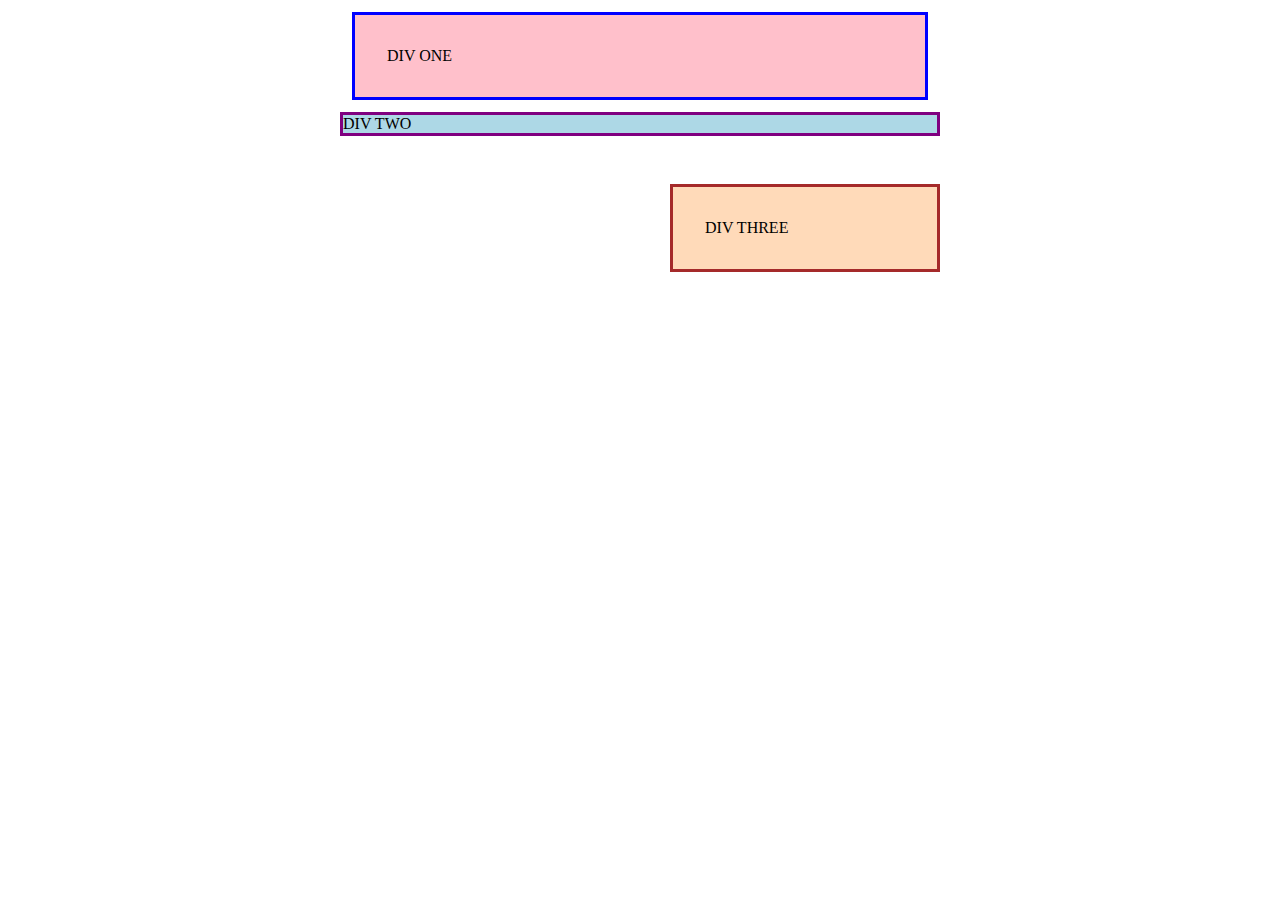
<file: foundations/block-and-inline/01-margin-and-padding-1/index.html>
<!DOCTYPE html>
<html lang="en">
  <head>
    <meta charset="UTF-8" />
    <meta http-equiv="X-UA-Compatible" content="IE=edge" />
    <meta name="viewport" content="width=device-width, initial-scale=1.0" />
    <title>Margin and Padding exercise</title>
    <link rel="stylesheet" href="style.css" />
  </head>
  <body>
    <div class="one">DIV ONE</div>
    <div class="two">DIV TWO</div>
    <div class="three">DIV THREE</div>
  </body>
</html>
</file>
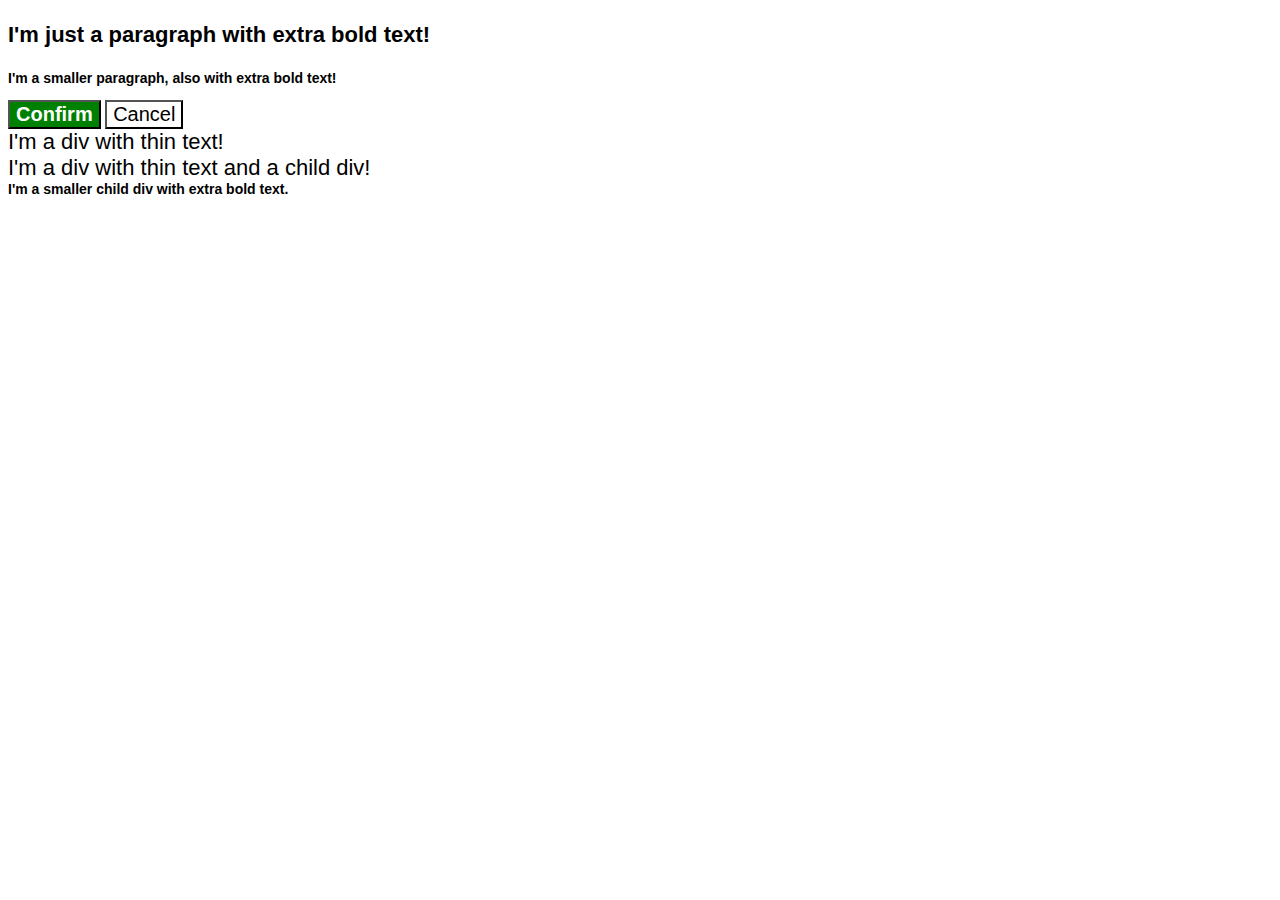
<file: foundations/cascade/01-cascade-fix/index.html>
<!DOCTYPE html>
<html lang="en">
  <head>
    <meta charset="UTF-8" />
    <meta http-equiv="X-UA-Compatible" content="IE=edge" />
    <meta name="viewport" content="width=device-width, initial-scale=1.0" />
    <title>Fix the Cascade</title>
    <link rel="stylesheet" href="style.css" />
  </head>
  <body>
    <p class="para">I'm just a paragraph with extra bold text!</p>
    <p class="para small-para">
      I'm a smaller paragraph, also with extra bold text!
    </p>

    <button id="confirm-button" class="button confirm">Confirm</button>
    <button id="cancel-button" class="button cancel">Cancel</button>

    <div class="text">I'm a div with thin text!</div>
    <div class="text">
      I'm a div with thin text and a child div!
      <div class="text child">
        I'm a smaller child div with extra bold text.
      </div>
    </div>
  </body>
</html>
</file>
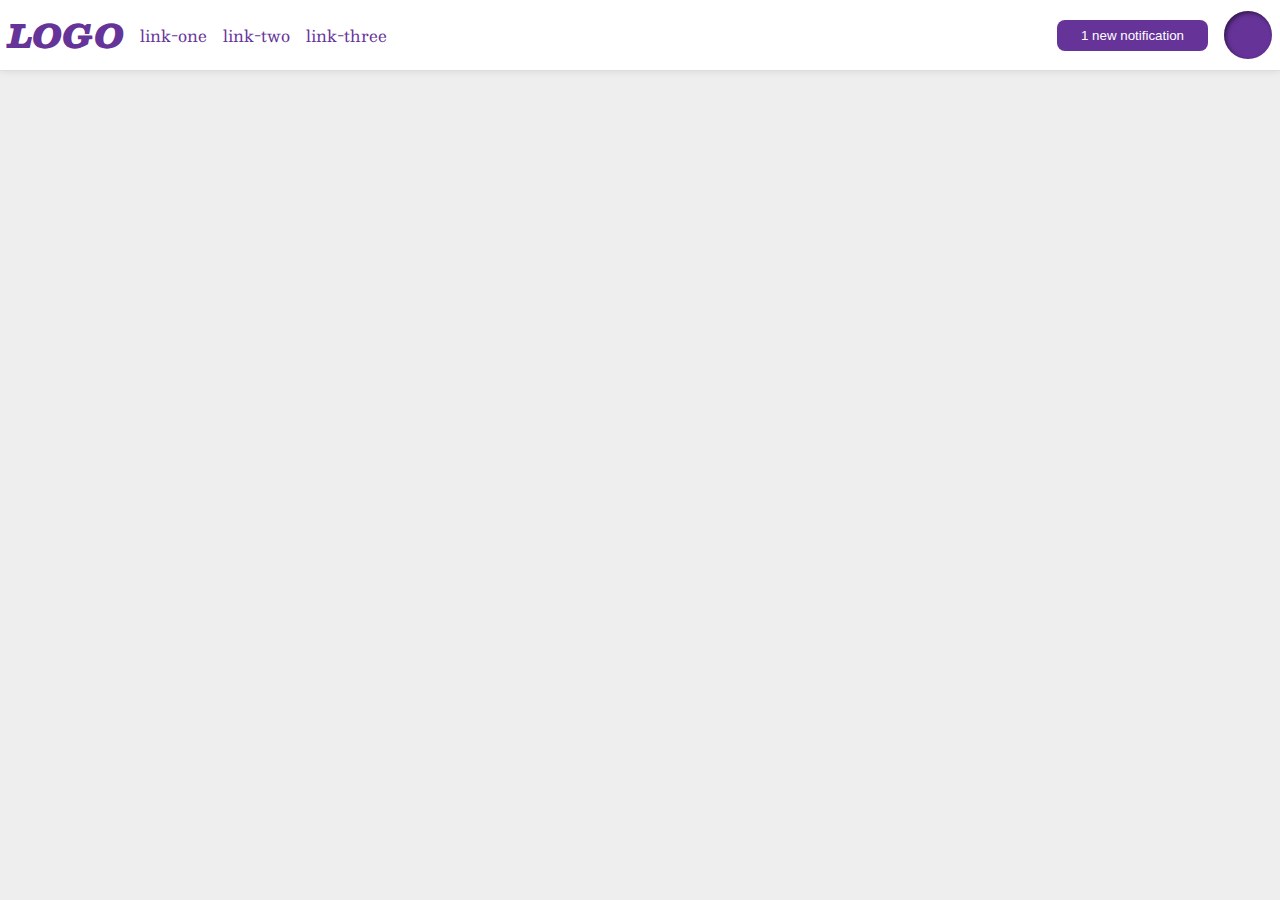
<file: foundations/flex/03-flex-header-2/index.html>
<!DOCTYPE html>
<html lang="en">
  <head>
    <meta charset="UTF-8" />
    <meta http-equiv="X-UA-Compatible" content="IE=edge" />
    <meta name="viewport" content="width=device-width, initial-scale=1.0" />
    <title>Flex Header 2</title>
    <link rel="stylesheet" href="style.css" />
  </head>
  <body>
    <div class="header">
      <div class="left">
        <div class="logo">LOGO</div>
        <ul class="links">
          <li><a href="https://google.com">link-one</a></li>
          <li><a href="https://google.com">link-two</a></li>
          <li><a href="https://google.com">link-three</a></li>
        </ul>
      </div>
      <div class="right">
        <button class="notifications">1 new notification</button>
        <div class="profile-image"></div>
      </div>
    </div>
  </body>
</html>
</file>
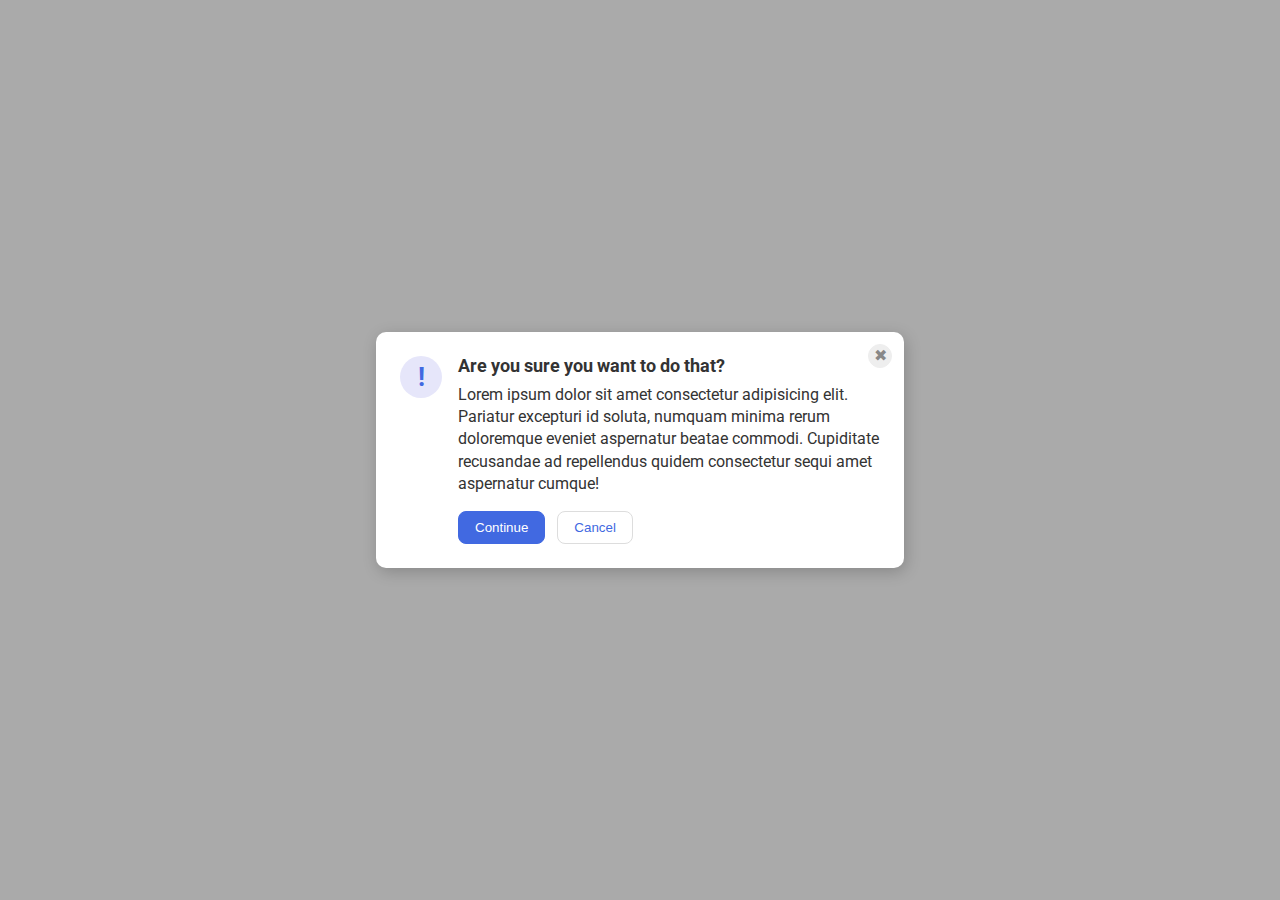
<file: foundations/flex/05-flex-modal/index.html>
<!DOCTYPE html>
<html lang="en">
  <head>
    <meta charset="UTF-8" />
    <meta http-equiv="X-UA-Compatible" content="IE=edge" />
    <meta name="viewport" content="width=device-width, initial-scale=1.0" />
    <link rel="stylesheet" href="style.css" />
    <title>Modal</title>
  </head>
  <body>
    <div class="modal">
      <button class="close-button">✖</button>
      <div class="content">
        <div class="icon">!</div>
        <div class="text-block">
          <div class="header-text">Are you sure you want to do that?</div>
          <div class="text">
            Lorem ipsum dolor sit amet consectetur adipisicing elit. Pariatur
            excepturi id soluta, numquam minima rerum doloremque eveniet
            aspernatur beatae commodi. Cupiditate recusandae ad repellendus
            quidem consectetur sequi amet aspernatur cumque!
          </div>
        </div>
      </div>
      <div class="actions">
        <button class="continue">Continue</button>
        <button class="cancel">Cancel</button>
      </div>
    </div>
  </body>
</html>
</file>
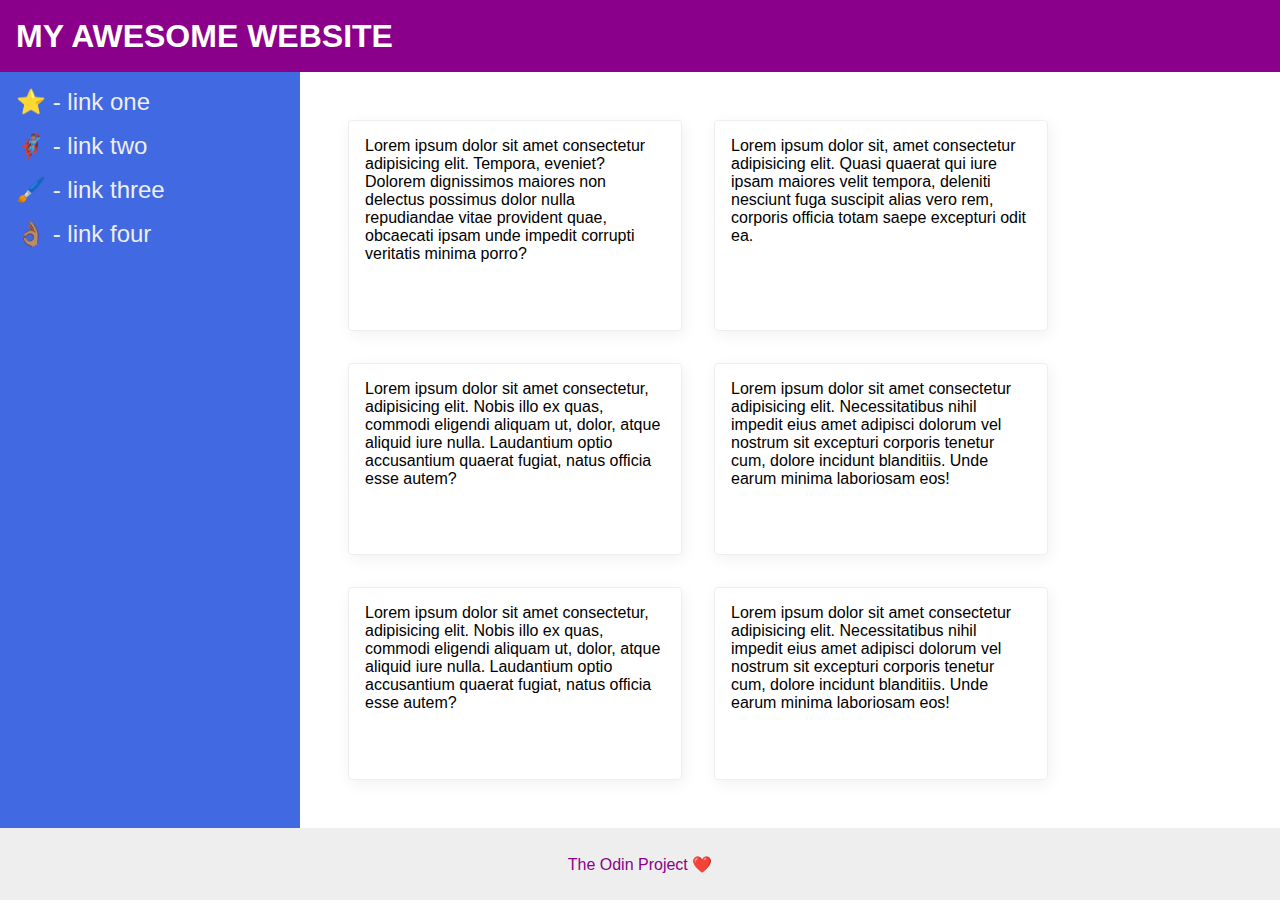
<file: foundations/flex/07-flex-layout-2/index.html>
<!DOCTYPE html>
<html lang="en">
  <head>
    <meta charset="UTF-8" />
    <meta http-equiv="X-UA-Compatible" content="IE=edge" />
    <meta name="viewport" content="width=device-width, initial-scale=1.0" />
    <title>The Holy Grail</title>
    <link rel="stylesheet" href="style.css" />
  </head>
  <body>
    <div class="header">MY AWESOME WEBSITE</div>
    <div class="body">
      <div class="sidebar">
        <ul>
          <li><a href="#">⭐ - link one</a></li>
          <li><a href="#">🦸🏽‍♂️ - link two</a></li>
          <li><a href="#">🖌️ - link three</a></li>
          <li><a href="#">👌🏽 - link four</a></li>
        </ul>
      </div>
      <div class="container">
        <div class="card">
          Lorem ipsum dolor sit amet consectetur adipisicing elit. Tempora,
          eveniet? Dolorem dignissimos maiores non delectus possimus dolor nulla
          repudiandae vitae provident quae, obcaecati ipsam unde impedit
          corrupti veritatis minima porro?
        </div>
        <div class="card">
          Lorem ipsum dolor sit, amet consectetur adipisicing elit. Quasi
          quaerat qui iure ipsam maiores velit tempora, deleniti nesciunt fuga
          suscipit alias vero rem, corporis officia totam saepe excepturi odit
          ea.
        </div>
        <div class="card">
          Lorem ipsum dolor sit amet consectetur, adipisicing elit. Nobis illo
          ex quas, commodi eligendi aliquam ut, dolor, atque aliquid iure nulla.
          Laudantium optio accusantium quaerat fugiat, natus officia esse autem?
        </div>
        <div class="card">
          Lorem ipsum dolor sit amet consectetur adipisicing elit.
          Necessitatibus nihil impedit eius amet adipisci dolorum vel nostrum
          sit excepturi corporis tenetur cum, dolore incidunt blanditiis. Unde
          earum minima laboriosam eos!
        </div>
        <div class="card">
          Lorem ipsum dolor sit amet consectetur, adipisicing elit. Nobis illo
          ex quas, commodi eligendi aliquam ut, dolor, atque aliquid iure nulla.
          Laudantium optio accusantium quaerat fugiat, natus officia esse autem?
        </div>
        <div class="card">
          Lorem ipsum dolor sit amet consectetur adipisicing elit.
          Necessitatibus nihil impedit eius amet adipisci dolorum vel nostrum
          sit excepturi corporis tenetur cum, dolore incidunt blanditiis. Unde
          earum minima laboriosam eos!
        </div>
      </div>
    </div>
    <div class="footer">The Odin Project ❤️</div>
  </body>
</html>
</file>
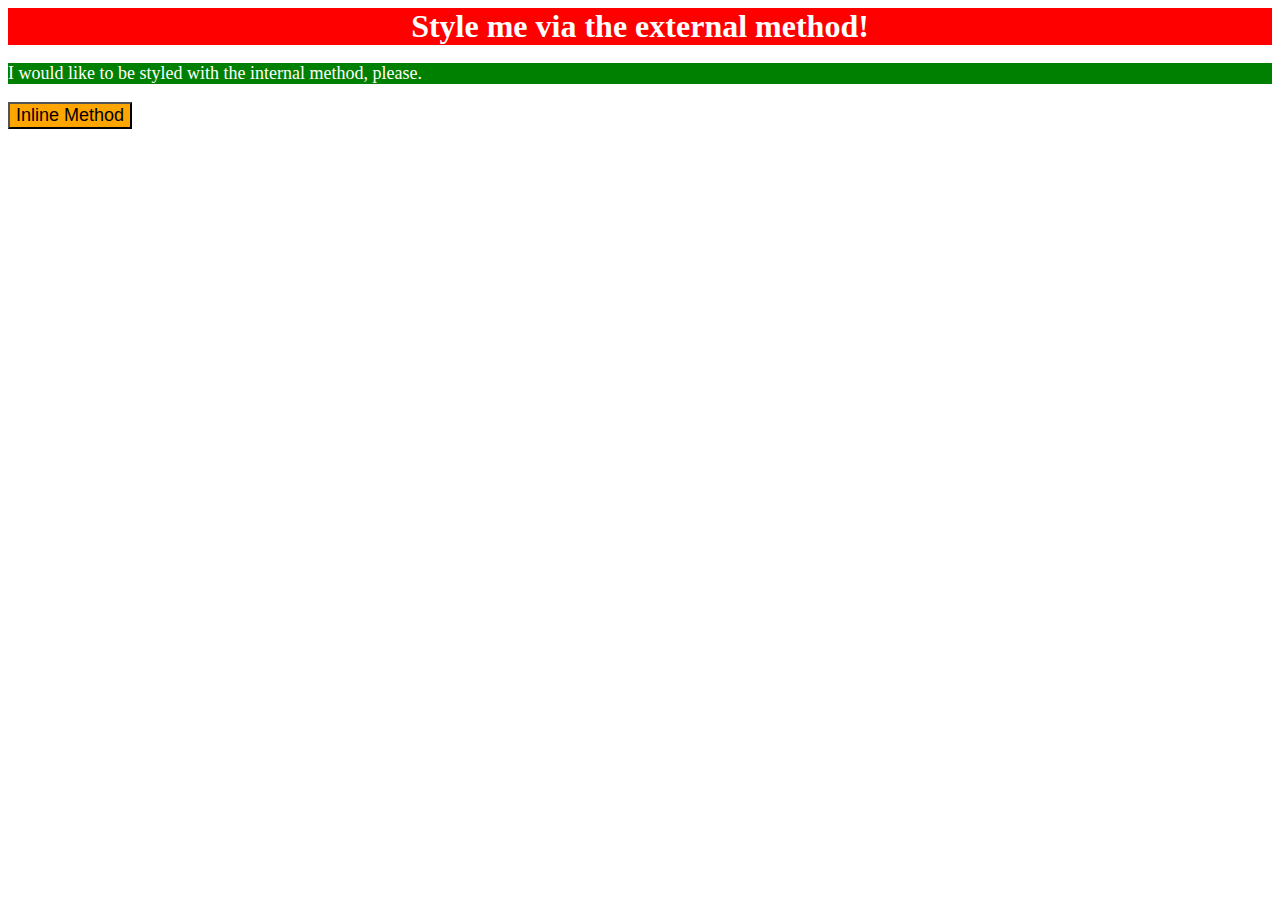
<file: foundations/intro-to-css/01-css-methods/index.html>
<!DOCTYPE html>
<html lang="en">
  <head>
    <meta charset="UTF-8" />
    <meta http-equiv="X-UA-Compatible" content="IE=edge" />
    <meta name="viewport" content="width=device-width, initial-scale=1.0" />
    <title>Methods for Adding CSS</title>
    <link href="style.css" rel="stylesheet" />
  </head>
  <body>
    <div>Style me via the external method!</div>
    <p>I would like to be styled with the internal method, please.</p>
    <button>Inline Method</button>
  </body>
</html>
</file>
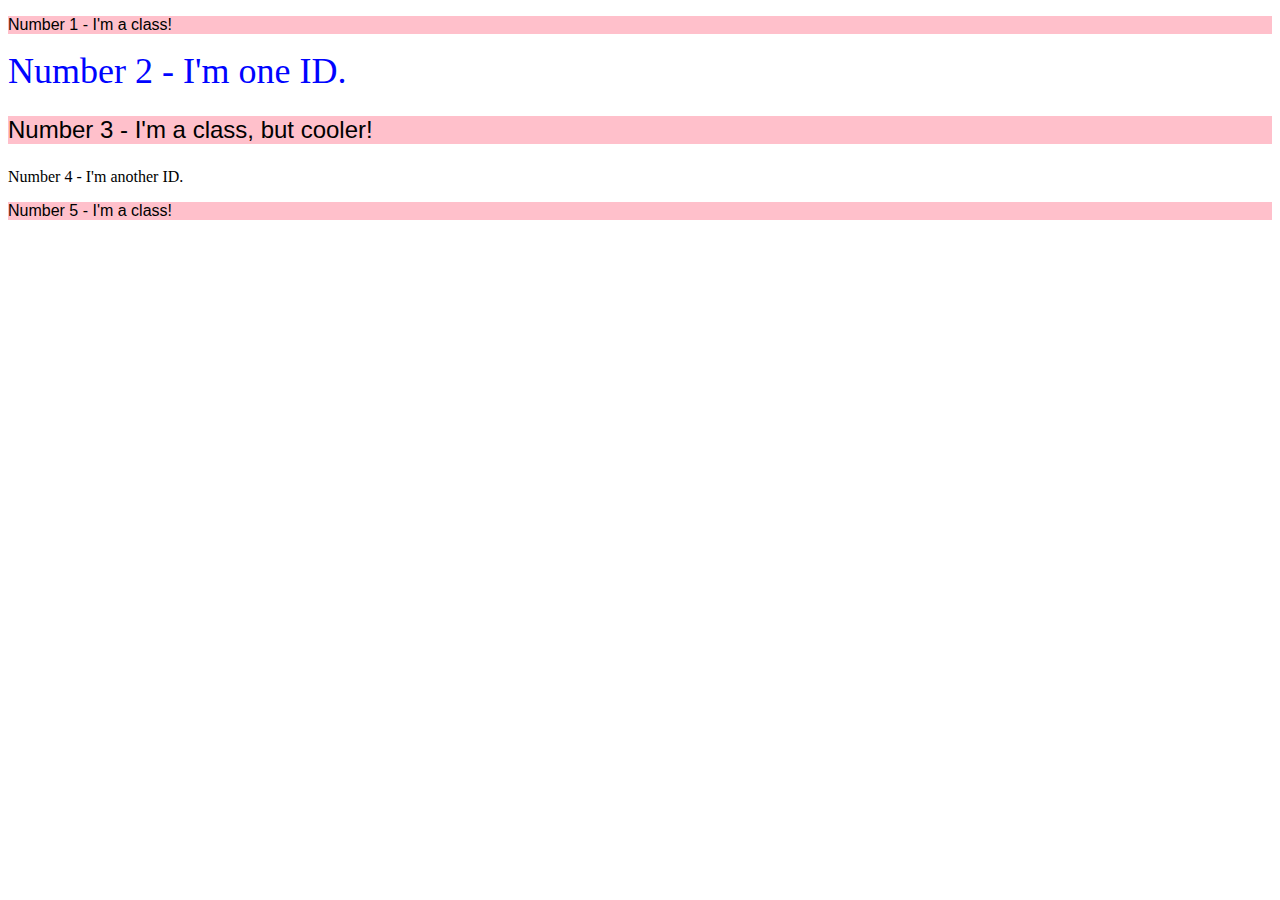
<file: foundations/intro-to-css/02-class-id-selectors/index.html>
<!DOCTYPE html>
<html lang="en">
  <head>
    <meta charset="UTF-8" />
    <meta http-equiv="X-UA-Compatible" content="IE=edge" />
    <meta name="viewport" content="width=device-width, initial-scale=1.0" />
    <title>Class and ID Selectors</title>
    <link rel="stylesheet" href="style.css" />
  </head>
  <body>
    <p class="oddNumber">Number 1 - I'm a class!</p>
    <div id="numberTwo">Number 2 - I'm one ID.</div>
    <p class="oddNumber cooler">Number 3 - I'm a class, but cooler!</p>
    <div id="numberFour">Number 4 - I'm another ID.</div>
    <p class="oddNumber">Number 5 - I'm a class!</p>
  </body>
</html>
</file>
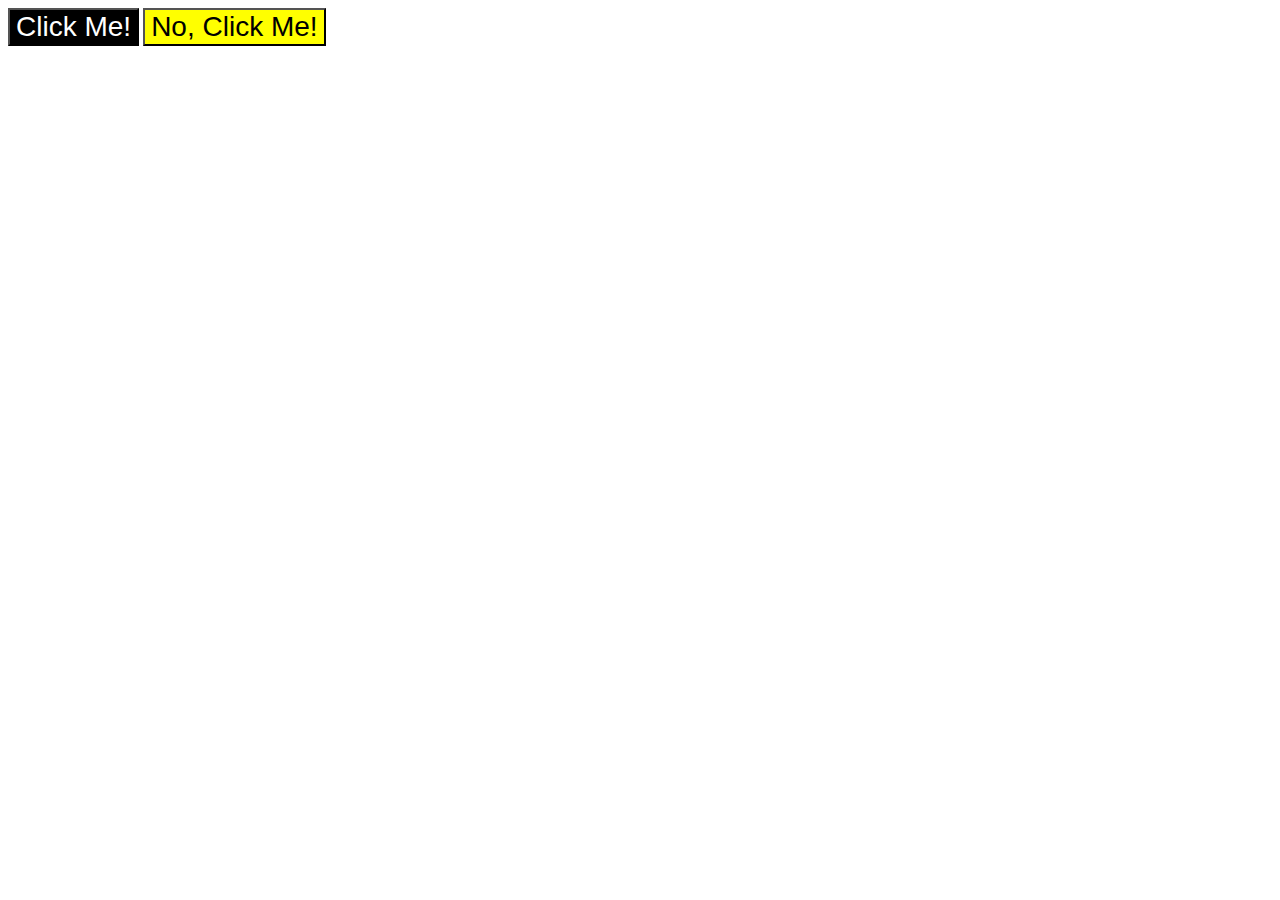
<file: foundations/intro-to-css/03-grouping-selectors/index.html>
<!DOCTYPE html>
<html lang="en">
  <head>
    <meta charset="UTF-8" />
    <meta http-equiv="X-UA-Compatible" content="IE=edge" />
    <meta name="viewport" content="width=device-width, initial-scale=1.0" />
    <title>Grouping Selectors</title>
    <link rel="stylesheet" href="style.css" />
  </head>
  <body>
    <button class="sameFont blackBG">Click Me!</button>
    <button class="sameFont yellowBG">No, Click Me!</button>
  </body>
</html>
</file>
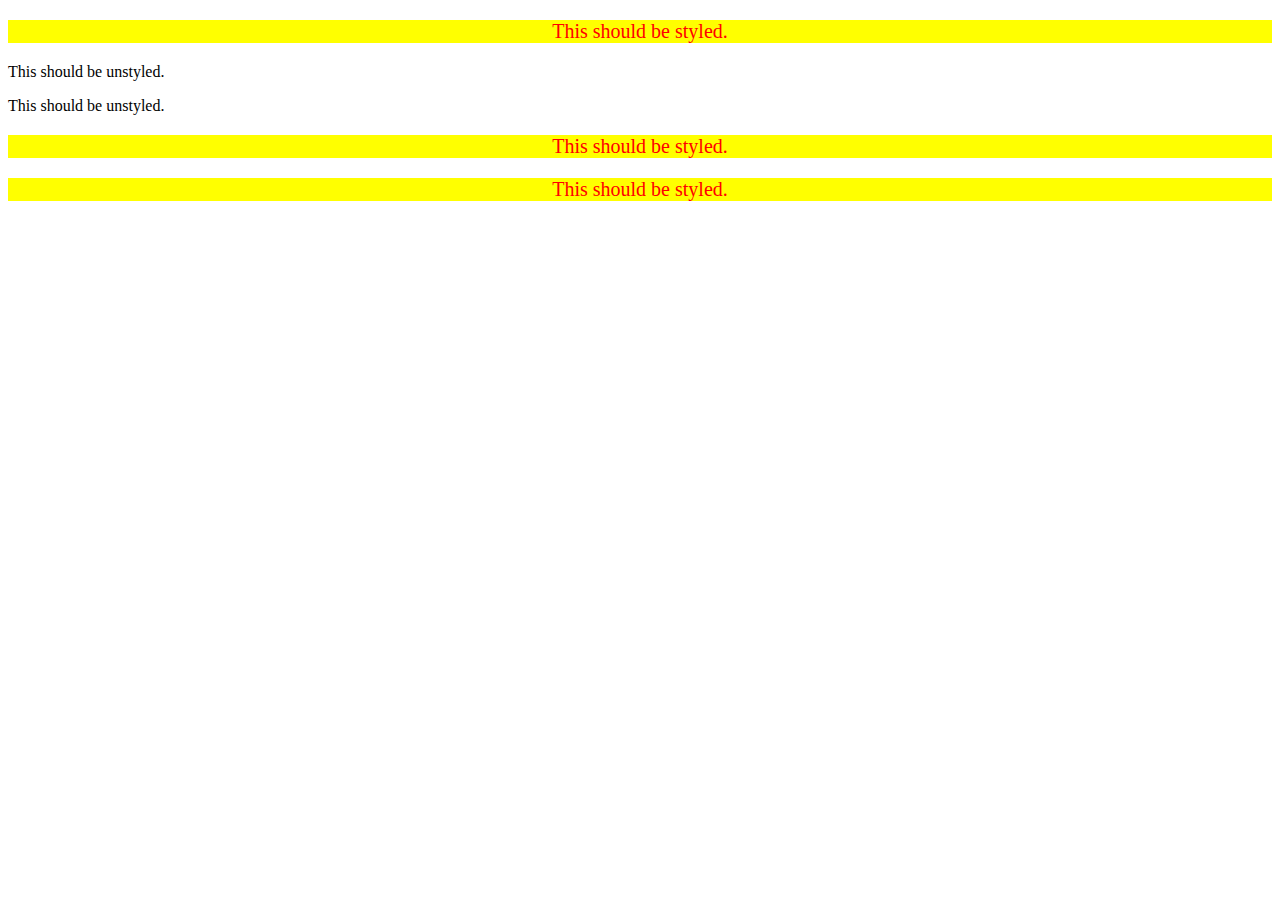
<file: foundations/intro-to-css/05-descendant-combinator/index.html>
<!DOCTYPE html>
<html lang="en">
  <head>
    <meta charset="UTF-8" />
    <meta http-equiv="X-UA-Compatible" content="IE=edge" />
    <meta name="viewport" content="width=device-width, initial-scale=1.0" />
    <title>Descendant Combinator</title>
    <link rel="stylesheet" href="style.css" />
  </head>
  <body>
    <div class="container">
      <p class="text">This should be styled.</p>
    </div>
    <p class="text">This should be unstyled.</p>
    <p class="text">This should be unstyled.</p>
    <div class="container">
      <p class="text">This should be styled.</p>
      <p class="text">This should be styled.</p>
    </div>
  </body>
</html>
</file>
<file: foundations/block-and-inline/01-margin-and-padding-1/style.css>
body {
  max-width: 600px;
  margin: 0 auto;
}

.one {
  background: pink;
  border: 3px solid blue;
  /* CHANGE ME */
  padding: 32px;
  margin: 12px;
}

.two {
  background: lightblue;
  border: 3px solid purple;
  /* CHANGE ME */
  margin-bottom: 48px;
}

.three {
  background: peachpuff;
  border: 3px solid brown;
  width: 200px;
  /* CHANGE ME */
  padding: 32px;
  margin-left: auto;
}
</file>
<file: foundations/cascade/01-cascade-fix/style.css>
body {
  font-family: Arial, Helvetica, sans-serif;
}

.para,
.small-para {
  color: hsl(0, 0%, 0%);
  font-weight: 800;
}

.para {
  font-size: 22px;
}

.small-para {
  font-size: 14px;
  font-weight: 800;
}

#confirm-button {
  background: green;
  color: white;
  font-weight: bold;
}

.button {
  background-color: rgb(255, 255, 255);
  color: rgb(0, 0, 0);
  font-size: 20px;
}

div.text {
  color: rgb(0, 0, 0);
  font-size: 22px;
  font-weight: 100;
}

.text.child {
  color: rgb(0, 0, 0);
  font-weight: 800;
  font-size: 14px;
}
</file>
<file: foundations/flex/03-flex-header-2/style.css>
/* this is some magical font-importing.  
you'll learn about it later. */
@import url("https://fonts.googleapis.com/css2?family=Besley:ital,wght@0,400;1,900&display=swap");

body {
  margin: 0;
  background: #eee;
  font-family: Besley, serif;
}

.header {
  background: white;
  border-bottom: 1px solid #ddd;
  box-shadow: 0 0 8px rgba(0, 0, 0, 0.1);
  display: flex; /* horizontal layout */
  justify-content: space-between; /* push left and right to edges */
  align-items: center; /* center everything vertically */
  padding: 8px;
}

.profile-image {
  background: rebeccapurple;
  box-shadow: inset 2px 2px 4px rgba(0, 0, 0, 0.5);
  border-radius: 50%;
  width: 48px;
  height: 48px;
  cursor: pointer;
}

.logo {
  color: rebeccapurple;
  font-size: 32px;
  font-weight: 900;
  font-style: italic;
}

button {
  border: none;
  border-radius: 8px;
  background: rebeccapurple;
  color: white;
  padding: 8px 24px;
  cursor: pointer;
}

a {
  /* this removes the line under our links */
  text-decoration: none;
  color: rebeccapurple;
}

ul {
  list-style-type: none; /* remove bullets */
  display: flex;
  gap: 16px;
  margin: 0;
  padding: 0;
  cursor: pointer;
}

.left,
.right {
  display: flex; /* items in a row */
  align-items: center; /* center items vertically */
  gap: 16px; /* spacing between items */
}
</file>
<file: foundations/flex/05-flex-modal/style.css>
@import url("https://fonts.googleapis.com/css2?family=Roboto:wght@400;700&display=swap");

html,
body {
  height: 100%;
  margin: 0;
}

body {
  font-family: Roboto, sans-serif;
  background: #aaa;
  color: #333;
  display: flex;
  align-items: center;
  justify-content: center;
}

.modal {
  position: relative;
  background: white;
  width: 480px;
  border-radius: 10px;
  box-shadow: 2px 4px 16px rgba(0, 0, 0, 0.2);
  padding: 24px;
  display: flex;
  flex-direction: column;
  gap: 16px;
}

.content {
  display: flex;
  gap: 16px;
}

.icon {
  color: royalblue;
  font-size: 26px;
  font-weight: 700;
  background: lavender;
  width: 42px;
  height: 42px;
  border-radius: 50%;
  display: flex;
  align-items: center;
  justify-content: center;
  flex-shrink: 0;
}

.text-block {
  text-align: left;
}

.header-text {
  font-size: 1.1rem;
  font-weight: 700;
  margin-bottom: 8px;
}

.text {
  line-height: 1.4;
}

.actions {
  display: flex;
  gap: 12px;
  padding-left: 58px; /* aligns buttons with text block */
}

button {
  cursor: pointer;
  padding: 8px 16px;
  border-radius: 8px;
  font-weight: 500;
}

button.continue {
  background: royalblue;
  border: 1px solid royalblue;
  color: white;
}

button.cancel {
  background: white;
  border: 1px solid #ddd;
  color: royalblue;
}

.close-button {
  position: absolute;
  top: 12px;
  right: 12px;
  background: #eee;
  border: 1px solid #eee;
  border-radius: 50%;
  color: #888;
  font-size: 16px;
  height: 24px;
  width: 24px;
  display: flex;
  align-items: center;
  justify-content: center;
  padding: 0;
}
</file>
<file: foundations/flex/07-flex-layout-2/style.css>
body {
  font-family: -apple-system, BlinkMacSystemFont, "Segoe UI", Roboto, Oxygen,
    Ubuntu, Cantarell, "Open Sans", "Helvetica Neue", sans-serif;
  margin: 0;
  min-height: 100vh;
  display: flex;
  flex-direction: column;
}

.header {
  height: 72px;
  background: darkmagenta;
  color: white;
  font-size: 32px;
  font-weight: 900;
  display: flex;
  align-items: center;
  padding: 0px 16px;
}

.body {
  flex: 1;
  display: flex;
}

.container {
  padding: 48px;
  display: flex;
  flex-wrap: wrap;
  gap: 32px;
}

.sidebar {
  width: 300px;
  background: royalblue;
  box-sizing: border-box;
  flex-shrink: 0;
  padding: 16px;
}

ul {
  list-style-type: none;
  margin: 0;
  padding: 0;
}

li {
  margin-bottom: 16px;
}

a {
  color: #eee;
  text-decoration: none;
  font-size: 24px;
}

.card {
  border: 1px solid #eee;
  box-shadow: 2px 4px 16px rgba(0, 0, 0, 0.06);
  border-radius: 4px;
  padding: 16px;
  width: 300px;
}

.footer {
  height: 72px;
  background: #eee;
  color: darkmagenta;
  display: flex;
  align-items: center;
  justify-content: center;
}
</file>
<file: foundations/intro-to-css/01-css-methods/style.css>
div {
  background-color: red;
  color: white;
  font-size: 32px;
  text-align: center;
  font-weight: bold;
}

p {
  background-color: green;
  color: white;
  font-size: 18px;
}

button {
  background-color: orange;
  font-size: 18px;
}
</file>
<file: foundations/intro-to-css/02-class-id-selectors/style.css>
.oddNumber {
  background-color: rgb(255, 192, 203);
  font-family: Verdana, Geneva, Tahoma, sans-serif;
}

#numberTwo {
  color: rgb(0, 4, 255);
  font-size: 36px;
}

.cooler {
  font-size: 24px;
}

.numberFour {
  background-color: rgb(149, 194, 149);
  font-size: 24px;
  font-weight: bold;
}
</file>
<file: foundations/intro-to-css/03-grouping-selectors/style.css>
.sameFont {
  font-size: 28px;
  font-family: "Helvetica", "Times New Roman", sans-serif;
}

.blackBG {
  background-color: black;
  color: white;
}

.yellowBG {
  background-color: yellow;
  color: black;
}
</file>
<file: foundations/intro-to-css/05-descendant-combinator/style.css>
.container p{
    background-color: yellow;
    color: red;
    text-align: center;
    font-size: 20px;
}
</file>
